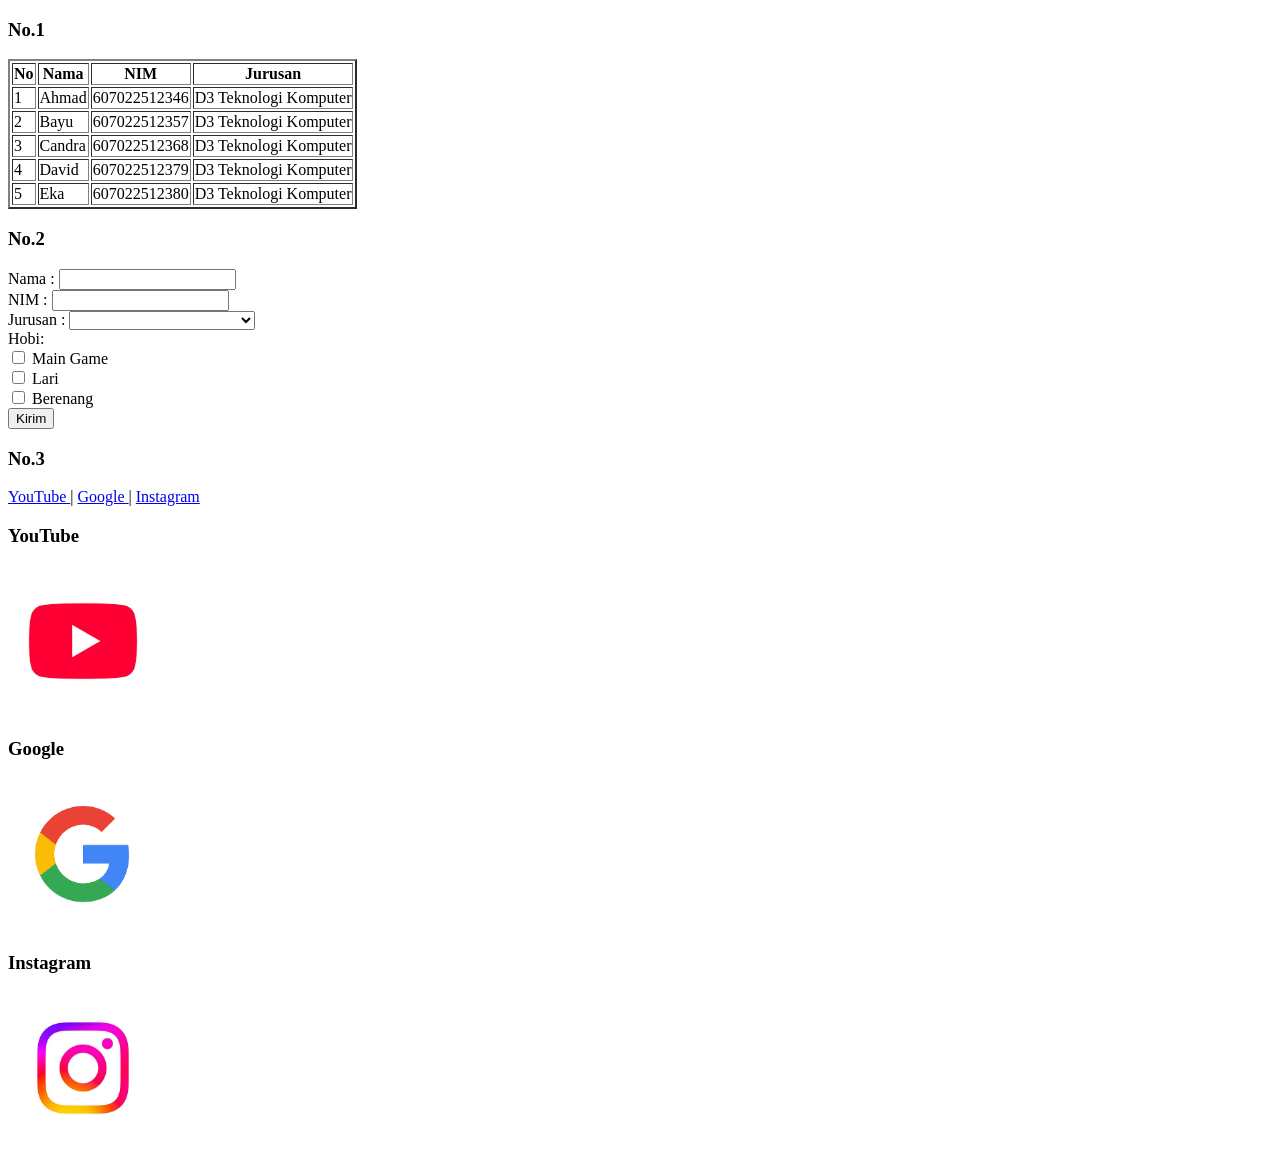
<file: modul1/modul1.html>
<!doctype html>
<head>
  <title>Modul 1</title>
</head>
<body>
  <h3>No.1</h3>
  <table border="2">
    <tr>
      <th>No</th>
      <th>Nama</th>
      <th>NIM</th>
      <th>Jurusan</th>
    </tr>
    <tr>
      <td>1</td>
      <td>Ahmad</td>
      <td>607022512346</td>
      <td>D3 Teknologi Komputer</td>
    </tr>
    <tr>
      <td>2</td>
      <td>Bayu</td>
      <td>607022512357</td>
      <td>D3 Teknologi Komputer</td>
    </tr>
    <tr>
      <td>3</td>
      <td>Candra</td>
      <td>607022512368</td>
      <td>D3 Teknologi Komputer</td>
    </tr>
    <tr>
      <td>4</td>
      <td>David</td>
      <td>607022512379</td>
      <td>D3 Teknologi Komputer</td>
    </tr>
    <tr>
      <td>5</td>
      <td>Eka</td>
      <td>607022512380</td>
      <td>D3 Teknologi Komputer</td>
    </tr>
  </table>

  <h3>No.2</h3>
  <form action="#">
    Nama : <input type="text" name="nama" /><br />
    NIM : <input type="text" name="nim" /><br />
    Jurusan :
    <select name="jurusan">
      <option value=""></option>
      <option value="TK">Teknologi Komputer</option>
      <option value="TT">Teknologi Telekomunikasi</option>
      <option value="RPL">Rekayasa Perangkat Lunak</option></select
    ><br />
    Hobi:<br />
    <input type="checkbox" name="hobi" value="Main Game" /> Main Game<br />
    <input type="checkbox" name="hobi" value="Lari" /> Lari<br />
    <input type="checkbox" name="hobi" value="Berenang" /> Berenang<br />
    <input type="submit" value="Kirim" />
  </form>

  <h3>No.3</h3>
  <a href="https://www.youtube.com/">YouTube </a> |
  <a href="https://www.google.com/?hl=id">Google </a> |
  <a href="https://www.instagram.com/">Instagram </a>
 
  <h3>YouTube</h3>
  <img src="yt.jpg" width="150">
  <h3>Google</h3>
  <img src="google.png" width="150">
  <h3>Instagram</h3>
  <img src="ig.jpg" width="150">
</body>
</file>
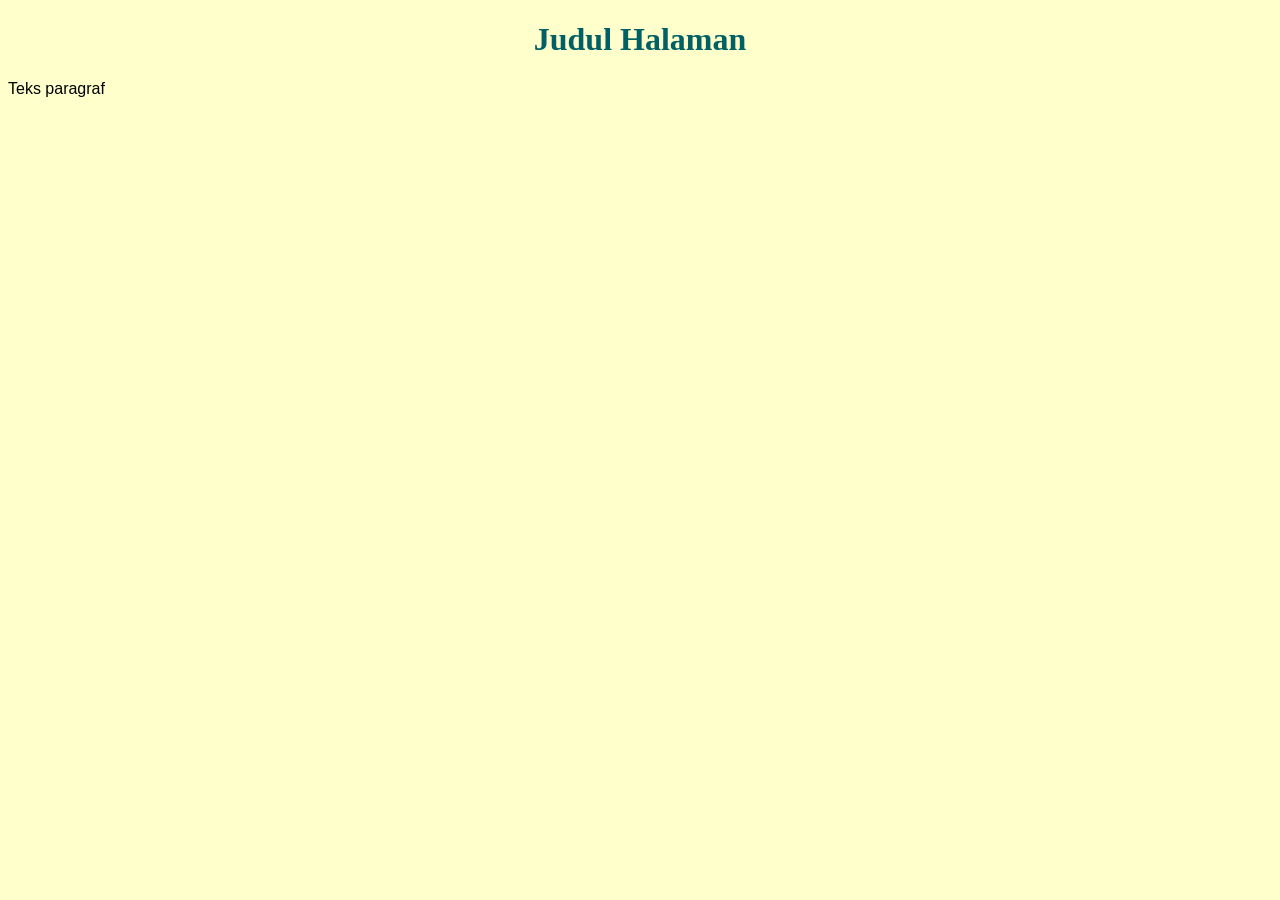
<file: modul2/jurnal1.html>
<!doctype html>
<html lang="id">
  <head>
    <meta charset="UTF-8" />
    <meta name="viewport" content="width=device-width, initial-scale=1.0" />
    <title>Percobaan Internal CSS</title>
    <link rel="stylesheet" href="jurnal11.css" />
  </head>
  <body>
    <h1>Judul Halaman</h1>
    <p>Teks paragraf</p>
  </body>
</html>
</html>
</file>
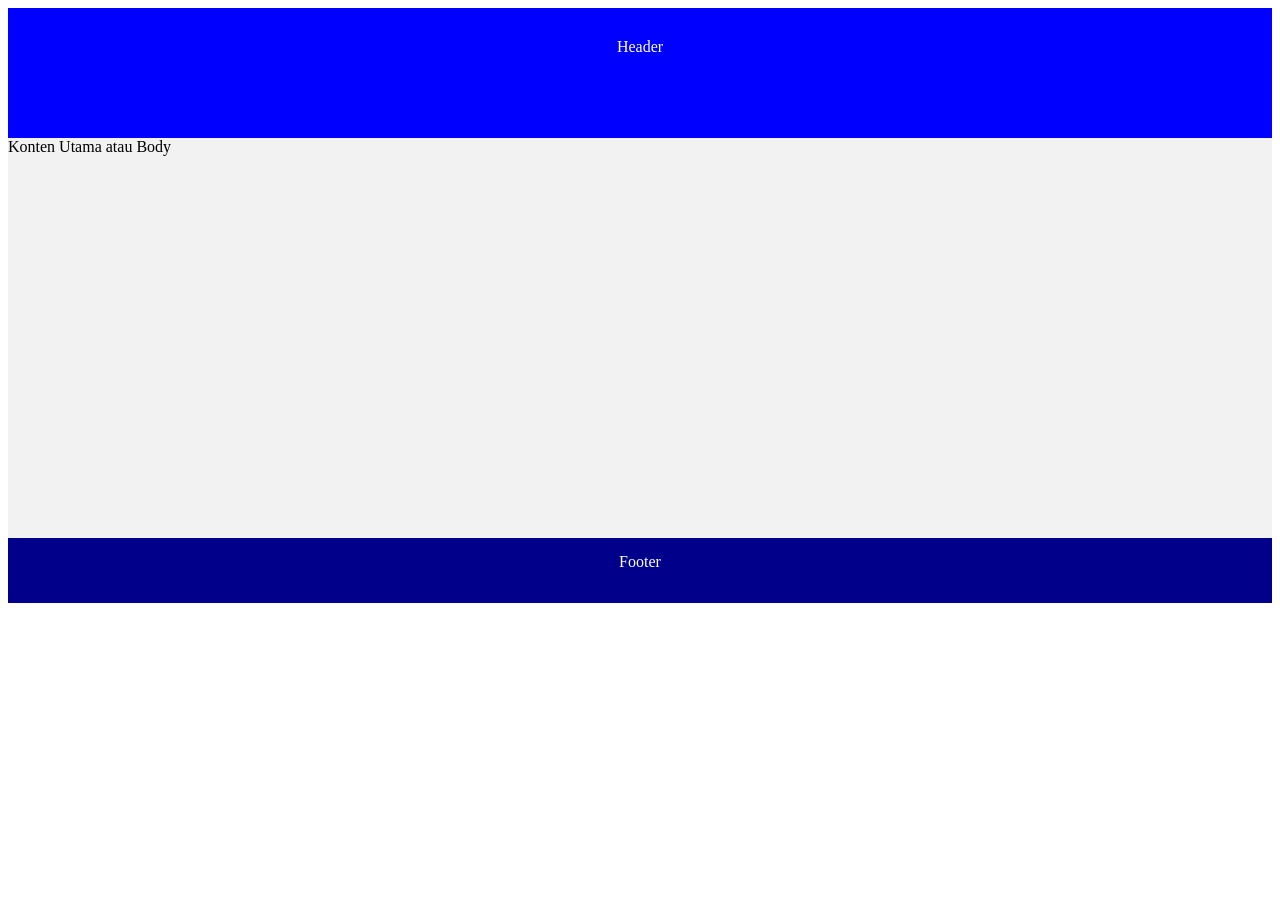
<file: modul2/jurnal21.html>
<html>
<head>
    <link rel="stylesheet" type="text/css" href="layout.css">
</head>
<body>
    <div class="header">Header</div>
    <div id="content">Konten Utama atau Body</div>
    <div id="footer">Footer</div>
</body>
</html>
</file>
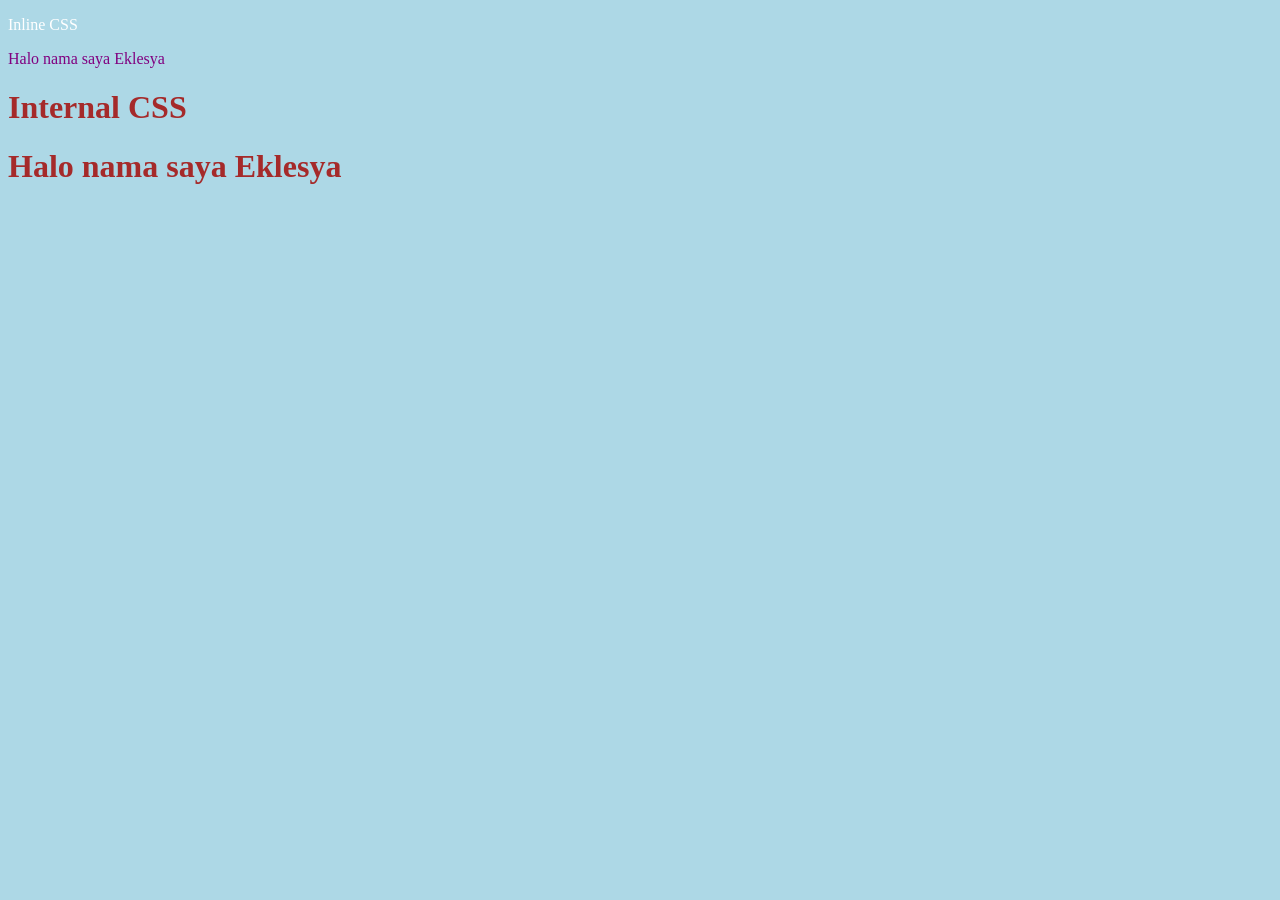
<file: modul2/praktikum2.html>
<!doctype html>
<html lang="id">
  <head>
    <meta charset="UTF-8" />
    <meta name="viewport" content="width=device-width, initial-scale=1.0" />
    <title>Praktikum</title>
    <link rel="stylesheet" href="style.css" />
    <style>
      /* Internal CSS */
      body {
        background-color: lightblue;
      }
      h1 {
        color: brown;
      }
    </style>
  </head>
  <body>
    <p>Inline CSS</p>
    <p style="color: purple; font-size: 16px">Halo nama saya Eklesya</p>

    <h1>Internal CSS</h1>
    <h1>Halo nama saya Eklesya</h1>
  </body>
</html>
</file>
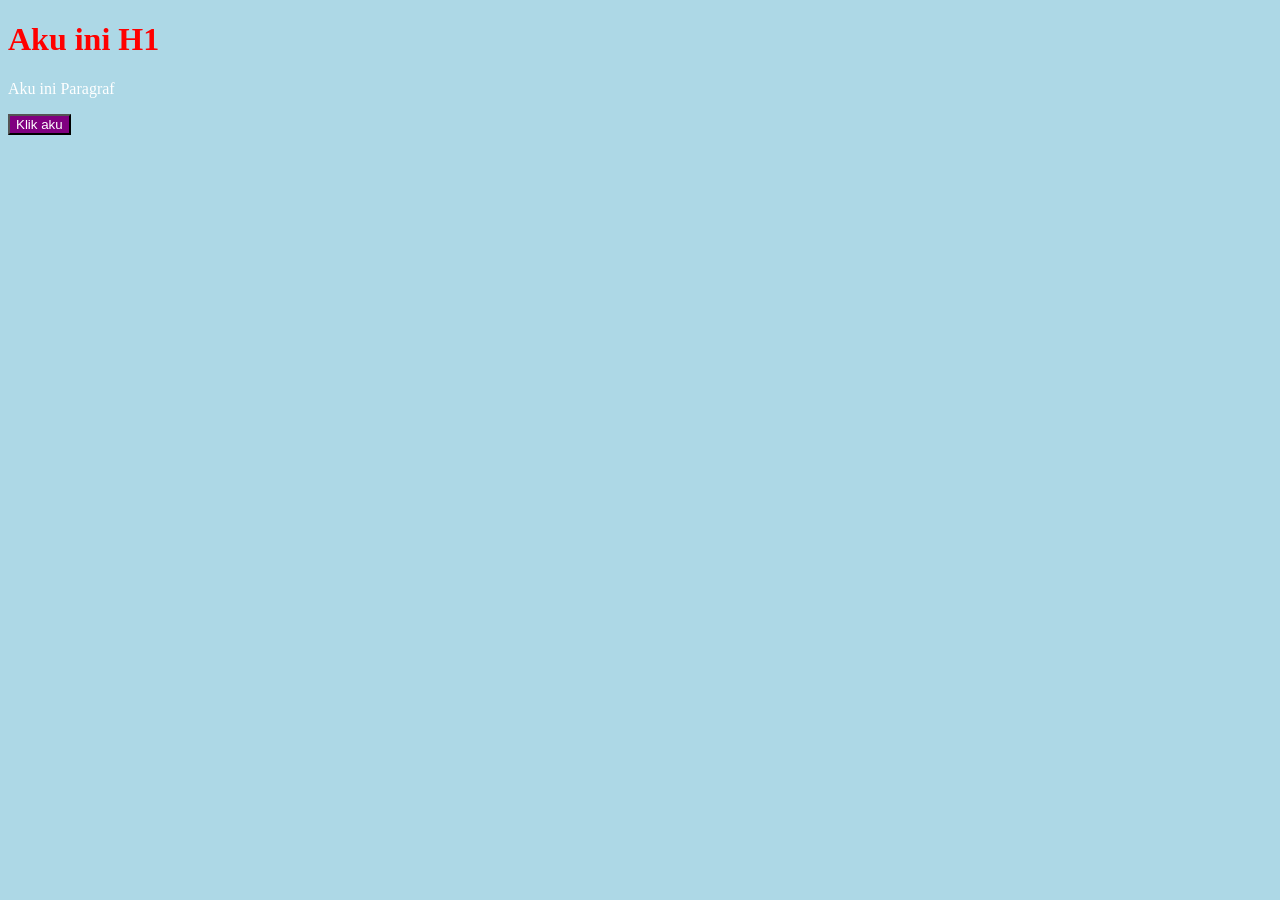
<file: modul2/praktikum21.html>
<!doctype html>
<html lang="en">
  <head>
    <meta charset="UTF-8" />
    <meta name="viewport" content="width=device-width, initial-scale=1.0" />
    <title>Document</title>
    <link rel="stylesheet" href="style.css" />
  </head>
  <body>
    <div>
      <h1>Aku ini H1</h1>
      <p>Aku ini Paragraf</p>
      <button>Klik aku</button>
    </div>
  </body>
</html>
</file>
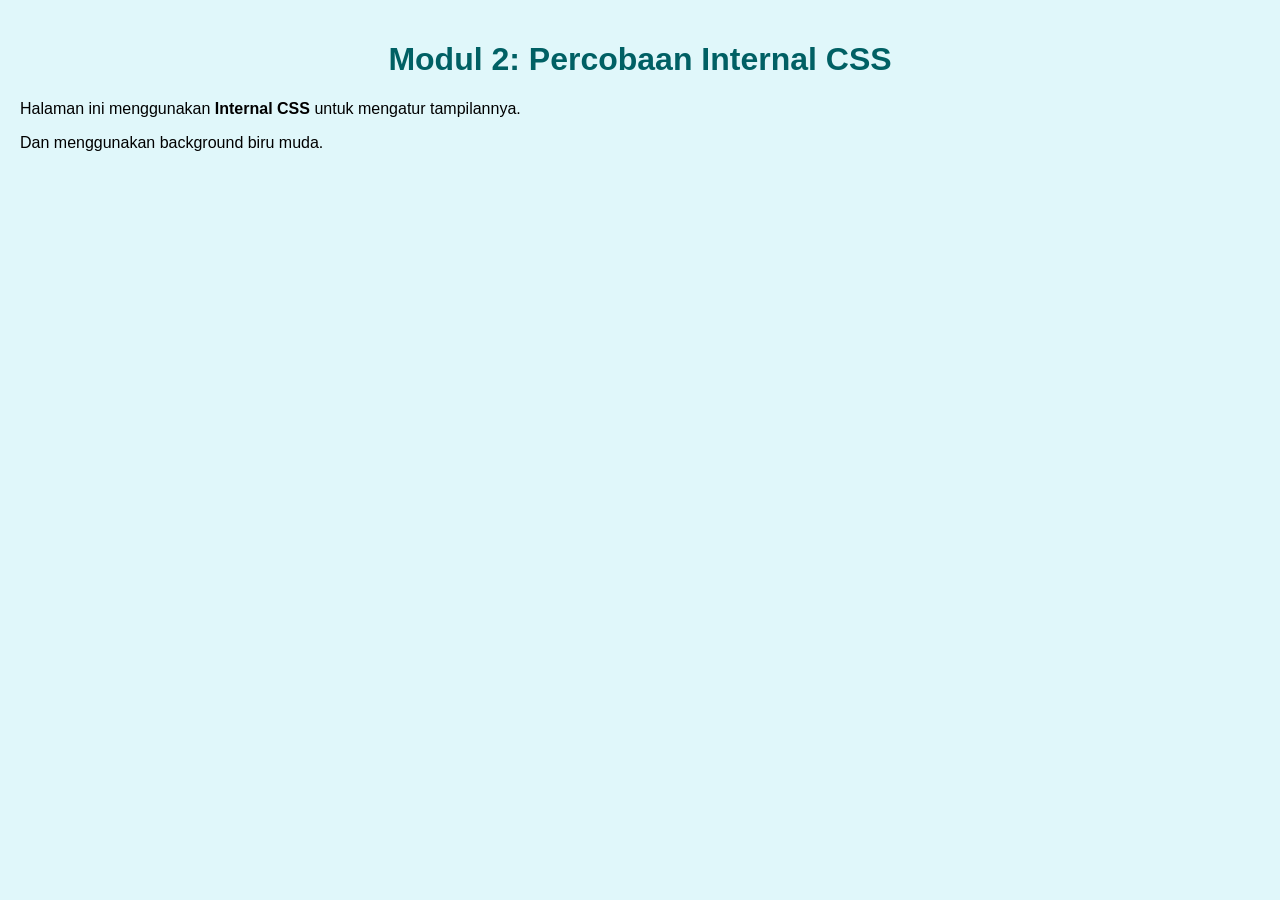
<file: modul2/TP2.html>
<!DOCTYPE html>
<html lang="id">
<head>
  <meta charset="UTF-8">
  <meta name="viewport" content="width=device-width, initial-scale=1.0">
  <title>Percobaan Internal CSS</title>

  <!-- Internal CSS -->
  <style>
    /* Mengatur background halaman menjadi biru muda */
    body {
      background-color: #E0F7FA;
      font-family: Arial, sans-serif;
      margin: 0;
      padding: 20px;
    }

    /* Mengatur judul utama h1 */
    h1 {
      color: #006064;
      text-align: center;
    }
  </style>
</head>
<body>

  <h1>Modul 2: Percobaan Internal CSS</h1>
  <p>Halaman ini menggunakan <strong>Internal CSS</strong> untuk mengatur tampilannya.</p>
  <p>Dan menggunakan background biru muda.</p>

</body>
</html>
</file>
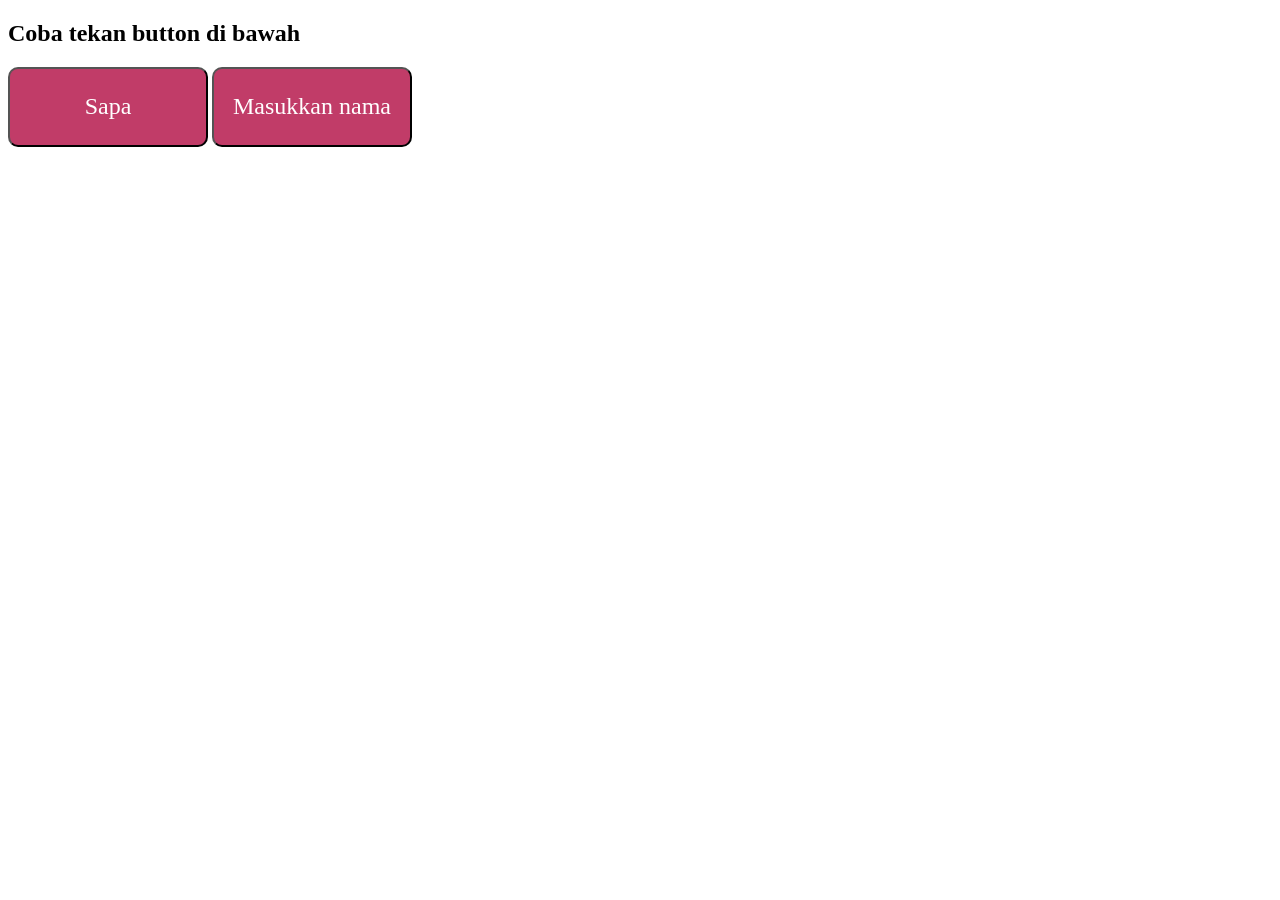
<file: modul3/praktikum31.html>
<!DOCTYPE html>
<html lang="id">
  <head>
    <meta charset="UTF-8">
    <meta name="viewport" content="width=device-width, initial-scale=1.0">
    <title>Praktikum 3</title>
    <link rel="Stylesheet" href="praktikum3.css">
  </head>
  <body>
    <h2>Coba tekan button di bawah</h2>
    <button onclick="sapa()">Sapa</button>
    <button onclick="nama()">Masukkan nama</button>
  </body>
  <script src="praktikum3.js"></script>
</html>
</file>
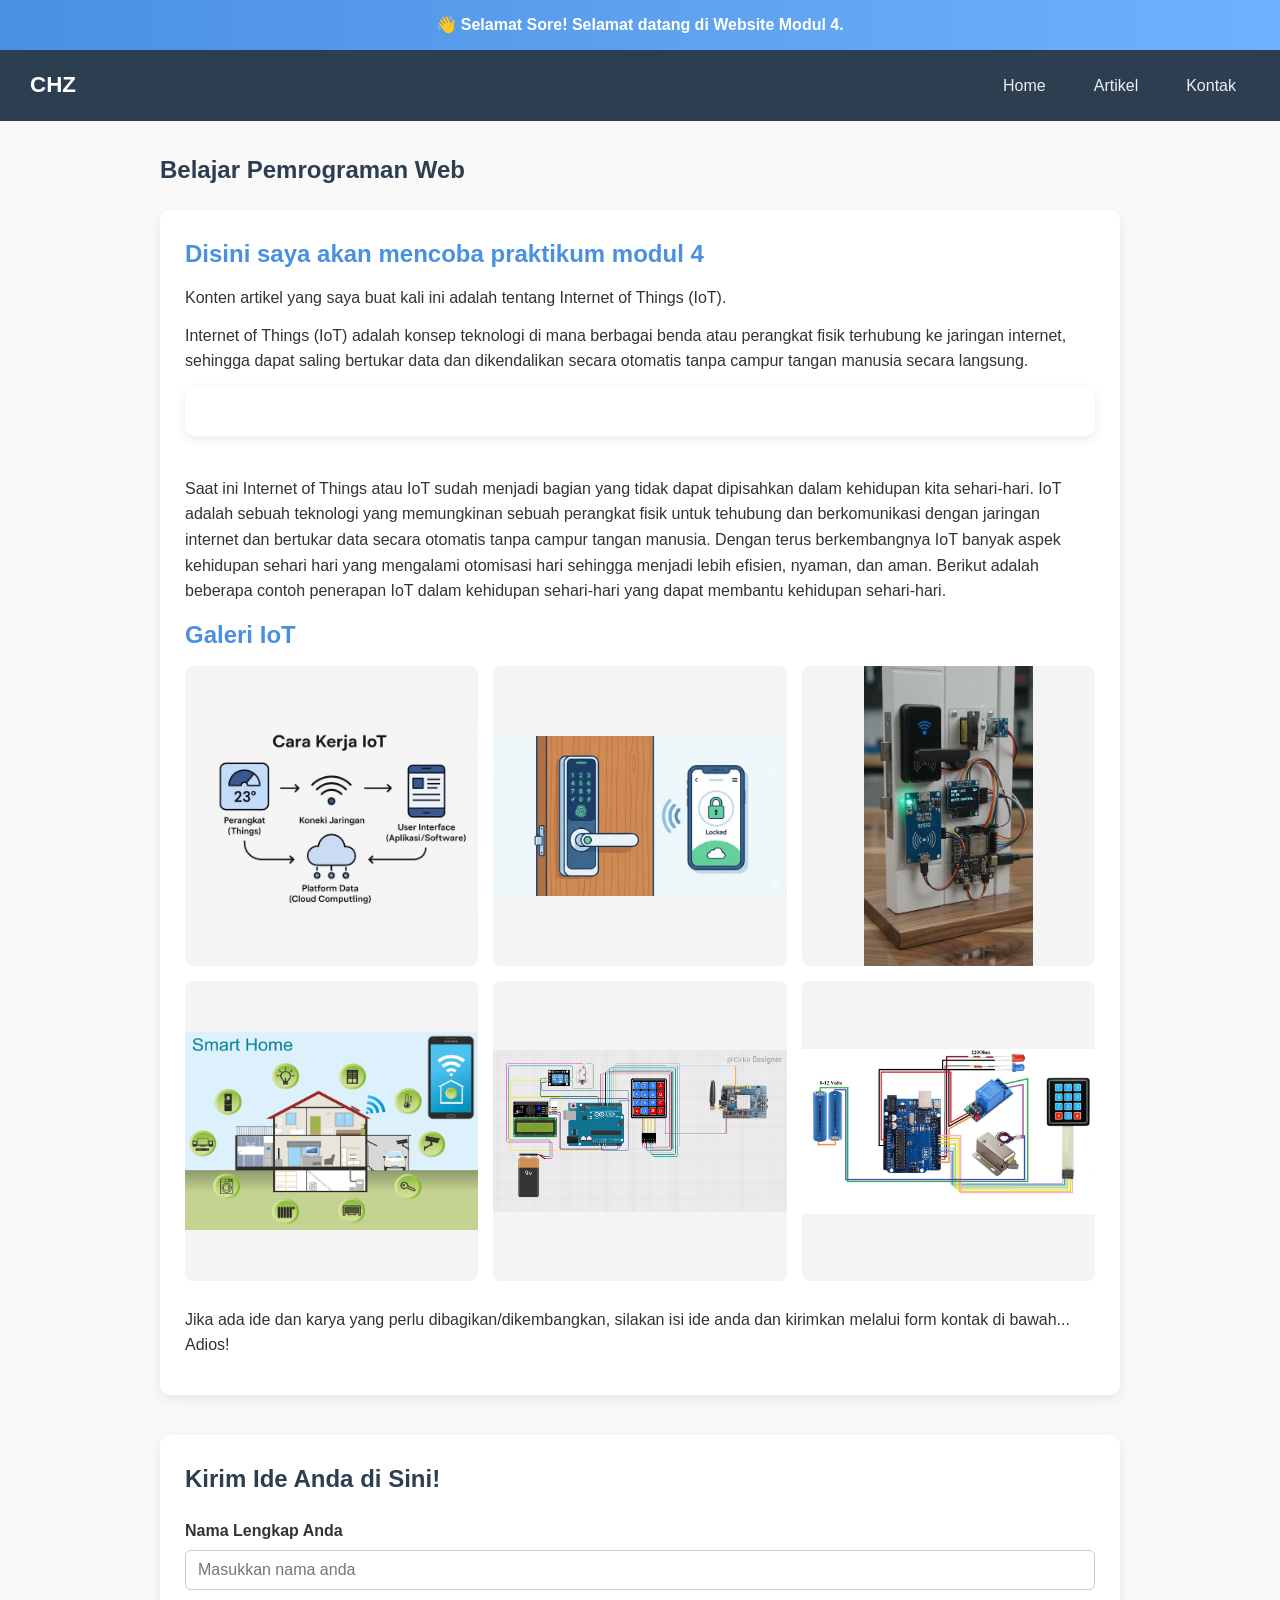
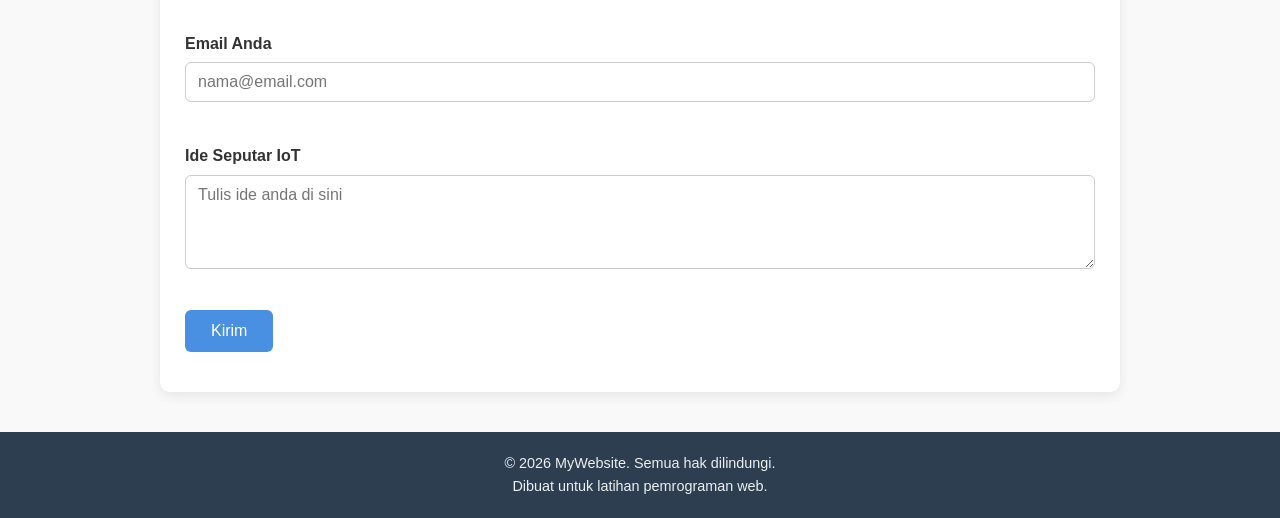
<file: modul4/modul4.html>
<!doctype html>
<html lang="id">
  <head>
    <meta charset="UTF-8" />
    <meta name="viewport" content="width=device-width, initial-scale=1.0" />
    <title>Website Sederhana Responsif</title>
    <link rel="stylesheet" href="modul4.css" />
  </head>
  <body>
    <!-- Pesan Selamat Datang (diisi via JS) -->
    <div id="welcome-banner" class="welcome-banner"></div>

    <!-- Header + Navigasi -->
    <header class="site-header">
      <div class="logo">CHZ</div>
      <nav class="navbar">
        <ul class="nav-menu">
          <li><a href="#home" class="nav-link">Home</a></li>
          <li><a href="#galeri-iot" class="nav-link">Artikel</a></li>
          <li><a href="#kontak" class="nav-link">Kontak</a></li>
        </ul>
      </nav>
    </header>

    <!-- Konten Utama -->
    <main>
      <!-- Artikel -->
      <section id="artikel" class="article-section">
        <h1>Belajar Pemrograman Web</h1>
        <article class="article-card">
          <h2>Disini saya akan mencoba praktikum modul 4</h2>
          <p>
            Konten artikel yang saya buat kali ini adalah tentang Internet of
            Things (IoT).
          </p>
          <p>
            Internet of Things (IoT) adalah konsep teknologi di mana berbagai
            benda atau perangkat fisik terhubung ke jaringan internet, sehingga
            dapat saling bertukar data dan dikendalikan secara otomatis tanpa
            campur tangan manusia secara langsung.
          </p>
          <!-- Bagian Galeri Foto (Baru) -->
          <section id="galeri-iot" class="gallery-section"></section>
            <p>Saat ini Internet of Things atau IoT sudah menjadi bagian yang tidak dapat dipisahkan dalam kehidupan kita sehari-hari. 
                IoT adalah sebuah teknologi yang memungkinan sebuah perangkat fisik untuk tehubung dan berkomunikasi dengan jaringan internet 
                dan bertukar data secara otomatis tanpa campur tangan manusia. 
                Dengan terus berkembangnya IoT banyak aspek kehidupan sehari hari yang mengalami otomisasi hari 
                sehingga menjadi lebih efisien, nyaman, dan aman. 
                Berikut adalah beberapa contoh penerapan IoT dalam kehidupan sehari-hari yang dapat membantu kehidupan sehari-hari.</p>
            <h2>Galeri IoT</h2>
            <div class="gallery-grid">
              <!-- Ganti src dengan URL foto Anda sendiri -->
              <img src="images.jpg" alt="Ilustrasi IoT 1" />
              <img src="images (1).jpg" alt="Ilustrasi IoT 2" />
              <img src="images (2).jpg" alt="Ilustrasi IoT 3" />
              <img src="smart-home-1.png" alt="Ilustrasi IoT 5" />
              <img
                src="2f8279b4-ae57-4ecd-90f0-2aa258c05caf.png"
                alt="Ilustrasi IoT 4"
              />
              <img src="circuit-2.jpg" alt="Ilustrasi IoT 5" />
            </div>
            <p>
              <br />
              Jika ada ide dan karya yang perlu dibagikan/dikembangkan, silakan
              isi ide anda dan kirimkan melalui form kontak di bawah... Adios!
            </p>
          </section>
        </article>
      </section>

      <!-- Form Kontak -->
      <section id="kontak" class="contact-section">
        <h2>Kirim Ide Anda di Sini!</h2>
        <form id="contact-form" novalidate>
          <div class="form-group">
            <label for="nama">Nama Lengkap Anda</label>
            <input
              type="text"
              id="nama"
              name="nama"
              placeholder="Masukkan nama anda"
            />
            <small class="error-msg" id="error-nama"></small>
          </div>

          <div class="form-group">
            <label for="email">Email Anda</label>
            <input
              type="email"
              id="email"
              name="email"
              placeholder="nama@email.com"
            />
            <small class="error-msg" id="error-email"></small>
          </div>

          <div class="form-group">
            <label for="pesan">Ide Seputar IoT</label>
            <textarea
              id="pesan"
              name="pesan"
              rows="4"
              placeholder="Tulis ide anda di sini"
            ></textarea>
            <small class="error-msg" id="error-pesan"></small>
          </div>

          <button type="submit" class="btn-submit">Kirim</button>
          <p id="form-success" class="form-success"></p>
        </form>
      </section>
    </main>

    <!-- Footer -->
    <footer class="site-footer">
      <p>&copy; 2026 MyWebsite. Semua hak dilindungi.</p>
      <p>Dibuat untuk latihan pemrograman web.</p>
    </footer>

    <script src="modul4.js"></script>
  </body>
</html>
</file>
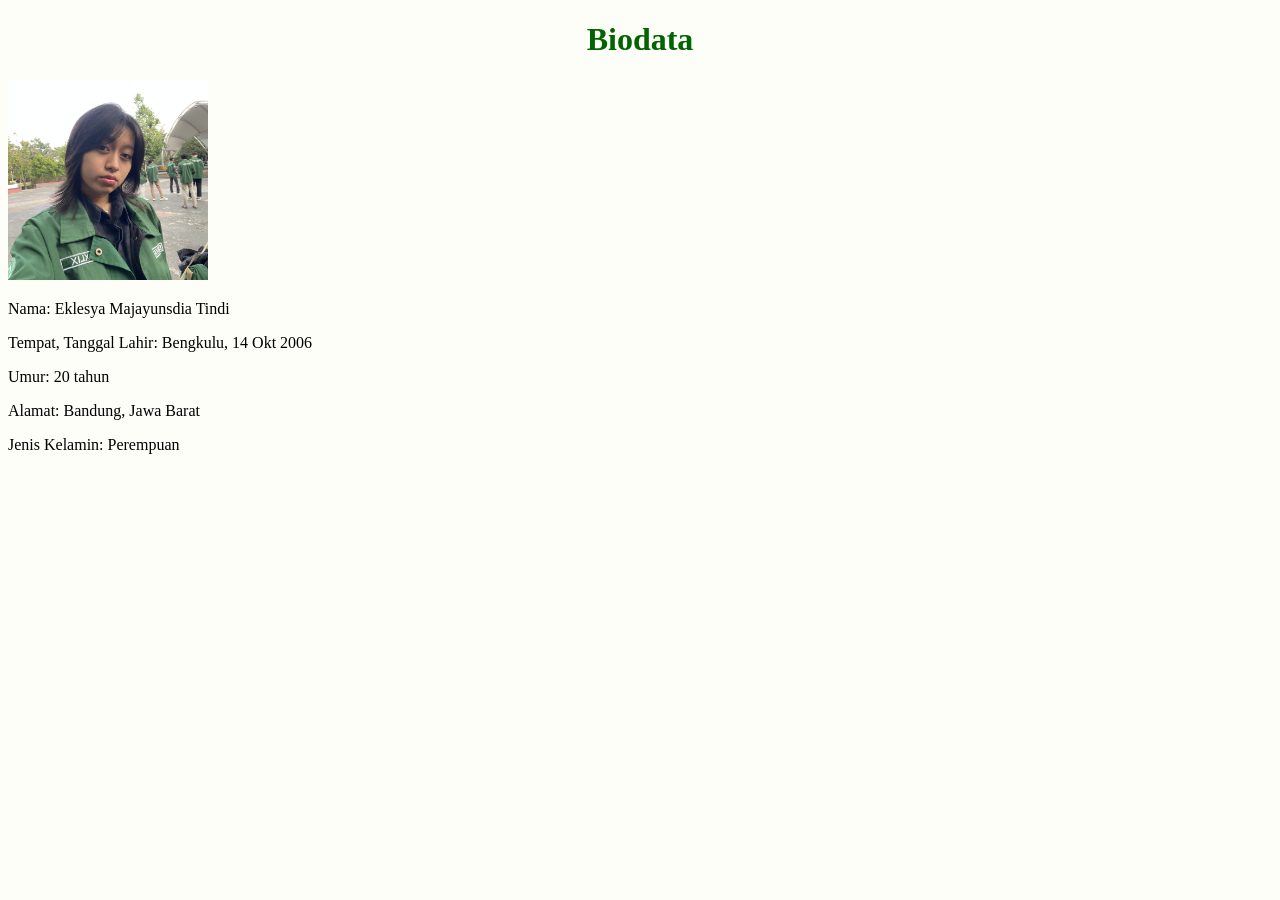
<file: tugas1dinilai/8okt2026.html>
<!doctype html>
<html lang="id">
  <head>
    <link rel="stylesheet" href="style1.css" />
  </head>
  <body>
    <h1>Biodata</h1>
    <img class="Foto" src="foto.jpg" width="200" height="200"/>
    <p>Nama: Eklesya Majayunsdia Tindi</p>
    <p>Tempat, Tanggal Lahir: Bengkulu, 14 Okt 2006</p>
    <p>Umur: 20 tahun</p>
    <p>Alamat: Bandung, Jawa Barat</p>
    <p>Jenis Kelamin: Perempuan</p>
  </body>
</html>
</file>
<file: modul2/jurnal11.css>
body {
        background-color: #ffffcc;
      }
      h1 {
        color: darkgreen;
        text-align: center;
      }
      p {
        font-family: Arial, sans-serif;
        font-size: 16px;
      }
      h1 {
        color: #006064;
        text-align: center;
      }
</file>
<file: modul2/layout.css>
.header {
    height: 100px;
    background-color: blue;
    color: white;
    text-align: center;
    padding-top: 30px;
}
#content {
    height: 400px;
    background-color: #f2f2f2;
}
#footer {
    height: 50px;
    background-color: darkblue;
    color: white;
    text-align: center;
    padding-top: 15px;
}
</file>
<file: modul2/style.css>
body {
    background-color: lightblue;
}
h1 {
    color: red;
}
p {
    color : white;
}
button {
    background-color : purple;
    color: white;
}

@media screen and (max-width: 600px) {
    body {
        background-color: red;
    }
}
</file>
<file: modul3/praktikum3.css>
button {
    color:white;
    background-color: rgb(193, 60, 104);
    width: 200px;
    height: 80px;
    border-radius: 10px;
    font-family: georgia;
    font-size: x-large;
}
</file>
<file: modul4/modul4.css>
/* ===== Reset Dasar ===== */
* {
  margin: 0;
  padding: 0;
  box-sizing: border-box;
}

body {
  font-family: 'Segoe UI', Tahoma, sans-serif;
  line-height: 1.6;
  color: #333;
  background-color: #f9f9f9;
}

/* ===== Pesan Selamat Datang ===== */
.welcome-banner {
  background: linear-gradient(90deg, #4a90e2, #6fb1fc);
  color: #fff;
  text-align: center;
  padding: 0;
  font-weight: 600;
  overflow: hidden;
  max-height: 0;
  transition: max-height 0.4s ease, padding 0.4s ease;
}

.welcome-banner.show {
  max-height: 80px;
  padding: 12px 10px;
}

/* ===== Header & Navigasi ===== */
.site-header {
  display: flex;
  justify-content: space-between;
  align-items: center;
  background-color: #2c3e50;
  padding: 15px 30px;
  position: sticky;
  top: 0;
  z-index: 100;
}

.logo {
  color: #fff;
  font-size: 1.4rem;
  font-weight: bold;
}

.nav-menu {
  list-style: none;
  display: flex;
  gap: 20px;
}

.nav-link {
  color: #ecf0f1;
  text-decoration: none;
  padding: 8px 14px;
  border-radius: 6px;
  display: inline-block;
  transition: background-color 0.3s ease, transform 0.3s ease;
}

/* Animasi hover menu via CSS (dilengkapi JS nanti) */
.nav-link:hover {
  background-color: #4a90e2;
  transform: translateY(-3px) scale(1.05);
}

/* ===== Konten Artikel ===== */
main {
  max-width: 1000px;
  margin: 30px auto;
  padding: 0 20px;
}

.article-section h1 {
  margin-bottom: 20px;
  color: #2c3e50;
}

.article-card {
  background: #fff;
  padding: 25px;
  border-radius: 10px;
  box-shadow: 0 4px 12px rgba(0, 0, 0, 0.08);
  margin-bottom: 40px;
}

.article-card h2 {
  margin-bottom: 12px;
  color: #4a90e2;
}

.article-card p {
  margin-bottom: 12px;
}

/* ===== Form Kontak ===== */
.contact-section {
  background: #fff;
  padding: 25px;
  border-radius: 10px;
  box-shadow: 0 4px 12px rgba(0, 0, 0, 0.08);
  margin-bottom: 40px;
}

.contact-section h2 {
  margin-bottom: 20px;
  color: #2c3e50;
}

.form-group {
  margin-bottom: 18px;
  display: flex;
  flex-direction: column;
}

.form-group label {
  margin-bottom: 6px;
  font-weight: 600;
}

.form-group input,
.form-group textarea {
  padding: 10px 12px;
  border: 1px solid #ccc;
  border-radius: 6px;
  font-size: 1rem;
  font-family: inherit;
  transition: border-color 0.2s ease;
}

.form-group input:focus,
.form-group textarea:focus {
  outline: none;
  border-color: #4a90e2;
}

.error-msg {
  color: #e74c3c;
  font-size: 0.85rem;
  margin-top: 5px;
  min-height: 18px;
}

.form-success {
  color: #27ae60;
  font-weight: 600;
  margin-top: 15px;
}

.btn-submit {
  background-color: #4a90e2;
  color: #fff;
  border: none;
  padding: 12px 26px;
  border-radius: 6px;
  font-size: 1rem;
  cursor: pointer;
  transition: background-color 0.3s ease, transform 0.2s ease;
}

.btn-submit:hover {
  background-color: #357ab8;
  transform: scale(1.03);
}

/* ===== Footer ===== */
.site-footer {
  background-color: #2c3e50;
  color: #ecf0f1;
  text-align: center;
  padding: 20px 10px;
  font-size: 0.9rem;
}

/*Media Query untuk layar ponsel*/
@media screen and (max-width: 600px) {
  .site-header {
    flex-direction: column;
    align-items: flex-start;
    padding: 15px 20px;
    gap: 12px;
  }

  .nav-menu {
    flex-direction: column;
    width: 100%;
    gap: 8px;
  }

  .nav-link {
    width: 100%;
    text-align: center;
  }

  main {
    margin: 20px auto;
    padding: 0 15px;
  }

  .article-card,
  .contact-section {
    padding: 18px;
  }

  .article-section h1 {
    font-size: 1.3rem;
  }

  .btn-submit {
    width: 100%;
  }
}

/* ===== Galeri Foto ===== */
.gallery-section {
  background: #fff;
  padding: 25px;
  border-radius: 10px;
  box-shadow: 0 4px 12px rgba(0, 0, 0, 0.08);
  margin-bottom: 40px;
}

.gallery-section h2 {
  margin-bottom: 20px;
  color: #2c3e50;
}

.gallery-grid {
  display: grid;
  grid-template-columns: repeat(3, 1fr); 
  gap: 15px;
}

.gallery-grid img {
  width: 100%;
  height: 300px;
  object-fit: contain; /* INI KUNCINYA: Agar gambar utuh tidak terpotong */
  background-color: #f4f4f4; /* Opsional: memberi warna latar abu-abu jika gambar tidak memenuhi kotak */
  border-radius: 8px;
  transition: transform 0.3s ease;
}

.gallery-grid img:hover {
  transform: scale(1.05);
}
</file>
<file: tugas1dinilai/style1.css>
body {
        background-color: #fefef8;
}
h1 {
        color: darkgreen;
        text-align: center;
}
</file>
